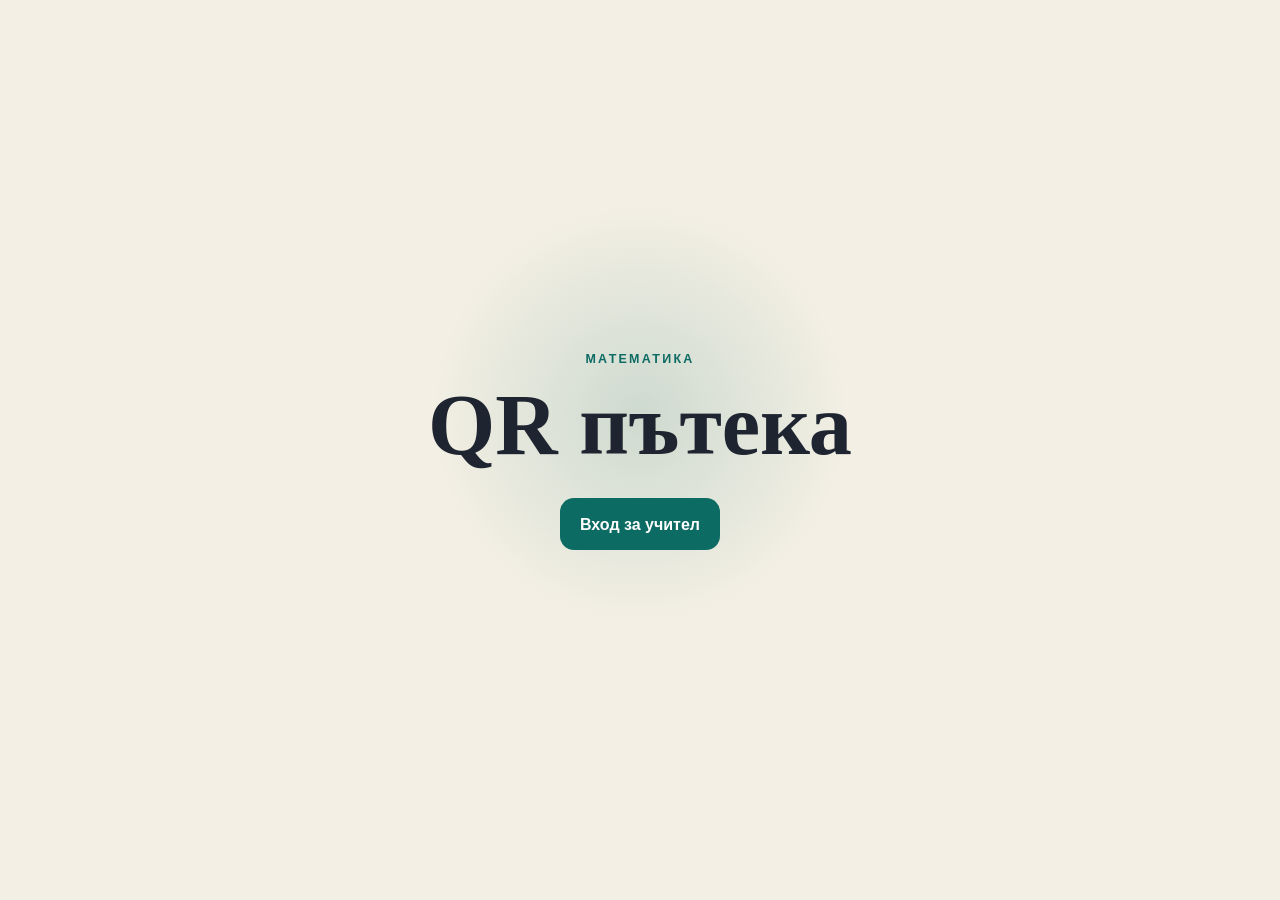
<file: index.html>
<!DOCTYPE html>
<html lang="bg">
<head>
  <meta charset="utf-8">
  <meta name="viewport" content="width=device-width, initial-scale=1">
  <title>QR пътека по математика</title>
  <link rel="stylesheet" href="css/app.css">
</head>
<body class="home">
  <main class="home-stage">
    <p class="home-kicker">Математика</p>
    <h1>QR пътека</h1>
    <a class="btn btn-primary" href="teacher.html">Вход за учител</a>
  </main>
</body>
</html>
</file>
<file: css/app.css>
:root {
  --paper: #f3efe4;
  --ink: #1e2430;
  --muted: #5c564c;
  --teal: #0c6b63;
  --teal-dark: #084842;
  --line: #e3dac6;
  --card: #fffdf8;
  --amber: #e2a21a;
  --wrong: #8d2d2d;
  --wrong-bg: #fdecec;
  --ok: #14663a;
  --ok-bg: #e7f6ee;
  --need-bg: #fff6df;
  --need: #6a4b10;
  --shadow: 0 10px 30px rgba(48, 38, 18, 0.08);
  --radius: 18px;
}

* { box-sizing: border-box; }

html, body { margin: 0; padding: 0; }

body {
  font-family: "Segoe UI", "Segoe UI Variable", sans-serif;
  color: var(--ink);
  background:
    radial-gradient(circle at top left, rgba(12, 107, 99, 0.08), transparent 36%),
    var(--paper);
  line-height: 1.45;
  min-height: 100vh;
}

a { color: var(--teal-dark); }

.top {
  display: flex;
  justify-content: space-between;
  align-items: center;
  gap: 16px;
  padding: 14px 18px;
  background: rgba(255, 253, 248, 0.92);
  border-bottom: 1px solid var(--line);
  position: sticky;
  top: 0;
  z-index: 2;
}

.brand {
  font-family: Georgia, "Times New Roman", serif;
  font-size: 1.25rem;
  font-weight: 700;
  color: var(--teal-dark);
  text-decoration: none;
}

.top nav { display: flex; gap: 14px; }

.top nav a {
  color: var(--ink);
  text-decoration: none;
  font-weight: 650;
}

.menu { position: relative; }

.menu-button {
  background: none;
  border: 0;
  color: var(--ink);
  font: inherit;
  font-weight: 650;
  cursor: pointer;
  padding: 6px 2px;
}

.menu-button::after {
  content: "▾";
  margin-left: 6px;
  font-size: 0.8rem;
  color: var(--muted);
}

.menu-panel {
  position: absolute;
  right: 0;
  top: calc(100% + 8px);
  min-width: 190px;
  background: var(--card);
  border: 1px solid var(--line);
  border-radius: 14px;
  box-shadow: var(--shadow);
  padding: 6px;
  display: grid;
  z-index: 5;
}

.menu-panel[hidden] { display: none; }

.menu-panel a,
.menu-panel button {
  text-align: left;
  background: none;
  border: 0;
  color: var(--ink);
  font: inherit;
  text-decoration: none;
  padding: 10px 12px;
  border-radius: 10px;
  cursor: pointer;
  min-height: 0;
}

.menu-panel a:hover,
.menu-panel button:hover { background: var(--paper); }

.wrap { width: min(720px, calc(100% - 32px)); margin: 0 auto; padding: 28px 0 48px; }
.wrap-wide { width: min(980px, calc(100% - 32px)); margin: 0 auto; padding: 28px 0 48px; }

.eyebrow {
  letter-spacing: 0.08em;
  text-transform: uppercase;
  font-size: 0.78rem;
  color: var(--teal);
  font-weight: 700;
  margin: 0 0 8px;
}

h1 {
  font-family: Georgia, "Times New Roman", serif;
  font-size: clamp(2rem, 5vw, 3.1rem);
  line-height: 1.05;
  margin: 0 0 12px;
}

h2 { font-size: 1.15rem; margin: 0 0 8px; }

.lead { font-size: 1.12rem; color: var(--muted); margin: 0 0 22px; }

.home-actions, .row-actions { display: flex; flex-wrap: wrap; gap: 12px; }

body.home {
  min-height: 100vh;
  display: grid;
  place-items: center;
  background:
    radial-gradient(circle at 50% 46%, rgba(12, 107, 99, 0.16), transparent 26%),
    var(--paper);
}

.home-stage {
  text-align: center;
  padding: 32px 20px;
}

.home-kicker {
  margin: 0 0 12px;
  letter-spacing: 0.18em;
  text-transform: uppercase;
  font-size: 0.78rem;
  color: var(--teal);
  font-weight: 700;
}

.home-stage h1 {
  font-size: clamp(3.2rem, 9vw, 5.4rem);
  margin: 0 0 28px;
}

.btn {
  display: inline-flex;
  align-items: center;
  justify-content: center;
  min-height: 52px;
  padding: 12px 18px;
  border-radius: 14px;
  border: 2px solid transparent;
  font: inherit;
  font-weight: 700;
  text-decoration: none;
  cursor: pointer;
  color: inherit;
}

.btn-primary { background: var(--teal); color: white; }
.btn-primary:hover { background: var(--teal-dark); }
.btn-secondary { background: transparent; color: var(--teal-dark); border-color: var(--teal); }
.btn-ghost { background: var(--card); border-color: var(--line); }
.btn-danger { background: var(--wrong); color: white; }
.btn-danger:hover { background: #6e2222; }

.btn:focus-visible, button:focus-visible, a:focus-visible, input:focus-visible {
  outline: 3px solid var(--amber);
  outline-offset: 2px;
}

.card, .task, .qr-card, .stop-body {
  background: var(--card);
  border: 1px solid var(--line);
  border-radius: var(--radius);
  box-shadow: var(--shadow);
}

.task { padding: 18px; }

.expr {
  font-family: Georgia, "Times New Roman", serif;
  font-size: 1.55rem;
  text-align: center;
  margin: 8px 0 16px;
}

.story { margin: 0 0 12px; font-size: 1.05rem; }

.item {
  padding: 12px 0;
  border-top: 1px solid var(--line);
}

.item:first-child { border-top: 0; padding-top: 0; }

.item.is-wrong .expr,
.item.is-wrong .item-label { color: var(--wrong); }

.yesno, .choices { display: flex; gap: 8px; flex-wrap: wrap; }

.yesno button, .choices button {
  flex: 1 1 140px;
  min-height: 48px;
  border-radius: 12px;
  border: 2px solid var(--line);
  background: white;
  font: inherit;
  font-weight: 700;
  cursor: pointer;
  text-align: left;
  padding: 10px 12px;
}

.yesno button[aria-pressed="true"],
.choices button[aria-pressed="true"] {
  background: var(--teal);
  border-color: var(--teal);
  color: white;
}

.choices button.is-wrong { border-color: var(--wrong); }

label { display: block; font-weight: 700; margin-bottom: 6px; }

input[type="text"], input[type="password"] {
  width: 100%;
  font: inherit;
  font-size: 1.35rem;
  padding: 12px 14px;
  border-radius: 12px;
  border: 2px solid #d5ccb8;
  background: white;
  color: var(--ink);
}

input[aria-invalid="true"] { border-color: var(--wrong); background: #fff7f7; }

.feedback {
  margin-top: 14px;
  padding: 12px 14px;
  border-radius: 12px;
}

.feedback.error { background: var(--wrong-bg); color: var(--wrong); }
.feedback.ok { background: var(--ok-bg); color: var(--ok); }
.feedback.need { background: var(--need-bg); color: var(--need); }

.hint-box {
  margin-top: 12px;
  padding: 12px 14px;
  border-radius: 12px;
  background: #f7f1e2;
}

.score {
  font-family: Georgia, "Times New Roman", serif;
  font-size: 2rem;
  margin: 8px 0;
}

.stars { font-size: 1.6rem; letter-spacing: 3px; color: #d9d0bc; }
.stars .on { color: var(--amber); }

.saved { color: var(--muted); margin-top: 0; }

.path { list-style: none; margin: 0; padding: 0; }

.stop {
  display: grid;
  grid-template-columns: 56px 1fr;
  gap: 12px;
  position: relative;
  margin: 0;
  padding-bottom: 16px;
}

.stop::before {
  content: "";
  position: absolute;
  left: 26px;
  top: 52px;
  bottom: 0;
  width: 3px;
  background: #ddd4c2;
}

.stop:last-child::before { display: none; }

.num {
  width: 56px;
  height: 56px;
  border-radius: 50%;
  display: grid;
  place-items: center;
  background: white;
  border: 3px solid var(--teal);
  font-weight: 800;
  position: relative;
  z-index: 1;
}

.is-locked .num { border-color: #cfc6b4; color: #8d8476; }
.is-done .num { background: var(--teal); color: white; border-color: var(--teal); }
.is-current .num { box-shadow: 0 0 0 4px rgba(226, 162, 26, 0.35); }

.stop-body { padding: 14px 16px; }
.stop a.stop-link { text-decoration: none; color: inherit; display: block; }
.lock { color: #8d8476; font-weight: 700; }

.sheet {
  display: grid;
  grid-template-columns: 1fr;
  gap: 16px;
}

.qr-card { padding: 16px; display: grid; grid-template-columns: 1fr 168px; gap: 12px; align-items: center; }
.qr-card img { width: 168px; height: 168px; background: white; }
.station-no { color: var(--teal); font-weight: 800; letter-spacing: 0.04em; margin: 0; }
.host-note { padding: 12px 14px; border-radius: 12px; background: var(--need-bg); color: var(--need); }

.total { font-size: 1.05rem; margin: 0 0 18px; }

.form-grid { display: grid; gap: 10px; }
.trail-list { display: grid; gap: 12px; margin-bottom: 16px; }
.trail-card { display: block; padding: 16px 18px; text-decoration: none; color: inherit; }
.trail-card h2 { margin-bottom: 4px; }
.trail-card p { margin: 0; color: var(--muted); }

select, textarea {
  width: 100%;
  font: inherit;
  padding: 10px 12px;
  border-radius: 12px;
  border: 2px solid #d5ccb8;
  background: white;
  color: var(--ink);
}
textarea { min-height: 72px; resize: vertical; }

.station-row { display: flex; flex-wrap: wrap; gap: 8px; align-items: center; margin: 8px 0; }
.station-row span { flex: 1; min-width: 8rem; }
.row-line { display: flex; gap: 8px; align-items: center; }
.row-line input { flex: 1; }
.row-line select { width: 110px; }
.check-label { display: flex; gap: 6px; align-items: center; font-weight: 700; white-space: nowrap; }

.rank-table { width: 100%; border-collapse: collapse; margin-top: 8px; }
.rank-table th, .rank-table td { text-align: left; padding: 8px 6px; border-bottom: 1px solid var(--line); }
.rank-table th { color: var(--teal-dark); }

button.linkish {
  background: none;
  border: 0;
  padding: 0;
  color: var(--teal-dark);
  font: inherit;
  font-weight: 700;
  cursor: pointer;
  text-decoration: underline;
}

@media (min-width: 800px) {
  .sheet { grid-template-columns: 1fr 1fr; }
}

.print-head { display: none; margin: 0 0 12px; }

@media print {
  body { background: white; }
  .no-print { display: none !important; }
  .wrap-wide { width: auto; margin: 0; padding: 0; }
  .sheet { grid-template-columns: 1fr 1fr; gap: 10px; }
  .qr-card {
    box-shadow: none;
    break-inside: avoid;
    page-break-inside: avoid;
    border: 1px solid #222;
  }
  .print-head { display: block; }
  a { text-decoration: none; color: inherit; }
}
.print-head h1 { font-size: 22px; }
.print-head p { margin: 0; }

@page { margin: 12mm; }
</file>
